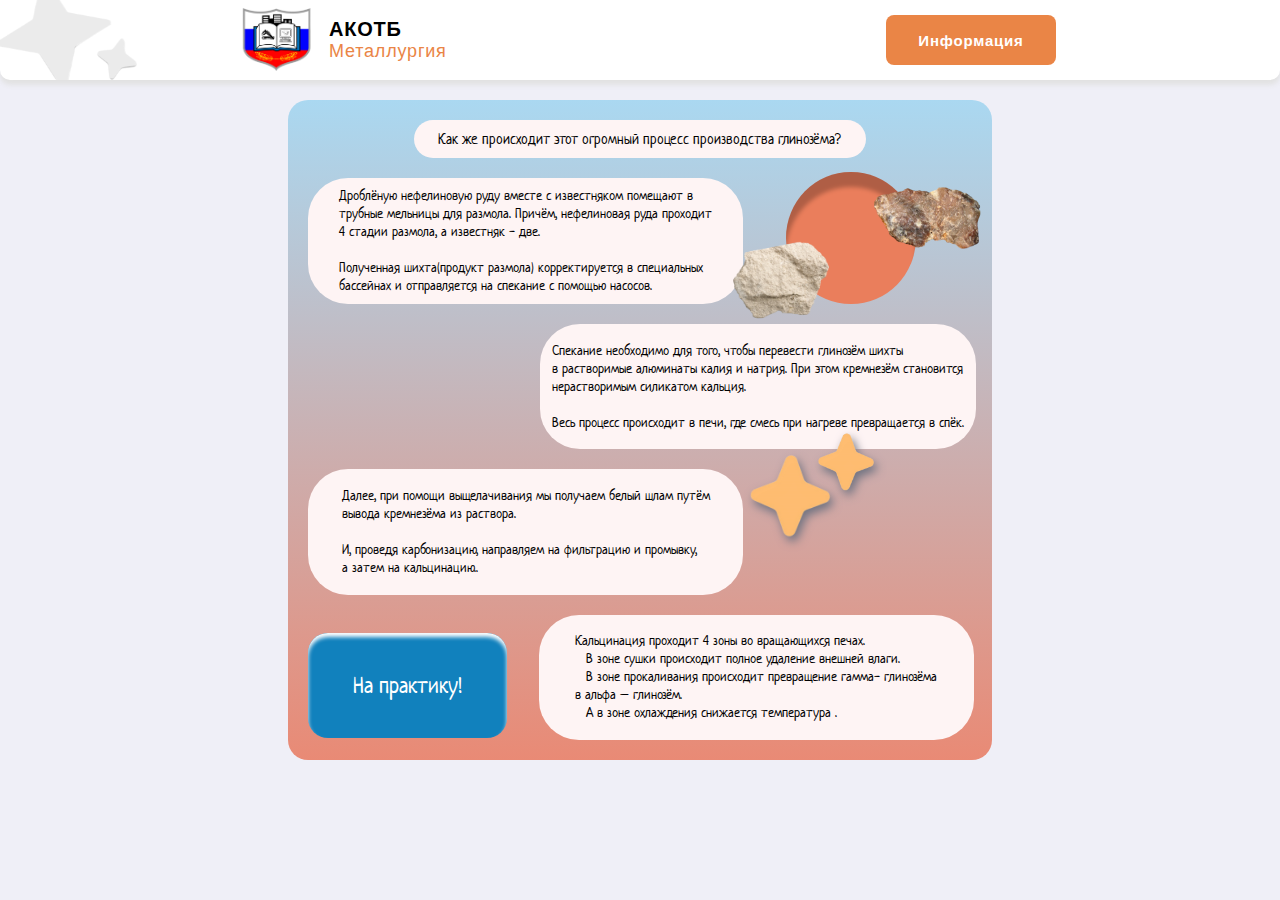
<file: ansv.html>
<!DOCTYPE html>
<html lang="en">
<head>
    <meta charset="UTF-8">
    <meta name="viewport" content="width=device-width, initial-scale=1.0">
    <link rel="stylesheet" href="style.css">
    <link rel="stylesheet" href="reset.css">
    <link rel="stylesheet" href="ansv.css">
    <link rel="icon" href="img/gerb.png">
    <title>Всё о глинозёме</title>
</head>
<body>
    <div class="main_content">
    <div>
            <header>
                <img src="img/header.png" alt="" srcset="" width="410">
                <div class="container">
                        <div style="display: flex;">
                            <img src="img/gerb.png" alt="" width="100">
                            <div class="text">
                                <h1>АКОТБ</h1>
                                <p>Металлургия</p>
                            </div>
                        </div>
                    <div>
                        <button onclick="showInfo()" class="btn"><h2>Информация</h2></button>
                    </div>
                </div>
            </header>

            <main>
                <div class="main_slide " id="inform">
                    <div class="s1"><span>Как же происходит этот огромный процесс производства глинозёма?</span></div>
                    <div class="d1">
                        <div class="s2_span"><span>Дроблёную нефелиновую руду вместе с известняком помещают в <br>трубные мельницы для размола.
                             Причём, нефелиновая руда проходит<br> 4 стадии размола, а известняк - две.<br><br>
                            Полученная шихта(продукт размола) корректируется в специальных<br> бассейнах и отправляется на спекание с помощью насосов.</span></div>
                        <div class="s2_pic">
                            <div class="krug">
                                <img src="img/izv.png" alt="" width="180" class="k1">
                                <img src="img/nef.png" alt="" width="220" class="k2">
                            </div>
                        </div>
                    </div>

                    <div class="d2">
                        <div class="s2_span"><span>Спекание необходимо для того, чтобы перевести глинозём шихты<br>
                             в растворимые алюминаты калия и натрия. При этом кремнезём становится<br> нерастворимым силикатом кальция.<br><br>
                            Весь процесс происходит в печи, где смесь при нагреве превращается в спёк.</span></div>
                    </div>

                    <div class="d1">
                        <div class="s2_span"><span>Далее, при помощи выщелачивания
                             мы получаем белый шлам путём<br> вывода кремнезёма из раствора.<br><br>
                             И, проведя карбонизацию, 
                             направляем на фильтрацию и промывку,<br> а затем на кальцинацию..</span></div>
                            <div class=""><img src="img/star.png" alt="" width="100" style="
                                -webkit-filter: drop-shadow(3px 5px 5px #707381);
                                filter: drop-shadow(3px 5px 5px #707381)";></div>
                            <div class=""><img src="img/star.png" alt="" width="70" style="position: relative; top: -20px; right: 30px;
                                -webkit-filter: drop-shadow(3px 5px 5px #707381);
                                filter: drop-shadow(3px 5px 5px #707381);"></div>
                    </div>

                    <div class="d3" style="display: flex; justify-content: space-between;">
                        <button id="pract" onClick="alert()"><span>На практику!</span></button>
                        <div class="s2_span"><span>Кальцинация проходит 4 зоны во вращающихся печах.<br>
                            &ensp; В зоне сушки происходит полное удаление внешней влаги.<br>
                            &ensp;  В зоне прокаливания происходит превращение гамма- глинозёма<br> в альфа – глинозём.<br>
                            &ensp;  А в зоне охлаждения снижается температура .</span></div>
                        <div class=""></div>
                    </div>

                </div>

                <div class="main_test1 display" id="q1">
                    <div class="test_zad">
                        <p>Добро пожаловать на первый этап производства глинозёма! <br><br>
                            Тут нам предстоит выбрать верное количество размола руды и известняка,
                           и запустить процесс. <br><br> 
                           
                           Не упускайте из виду ⭐, спрятанные в кнопке “Информация”, возможно, они подскажут верное решение задачи.
                        </p>
                    </div>
                    <div class="test_q1">
                    <img src="img/vol.jpg" alt="" style="opacity: 0.8; width: 100%; height: 100%; object-fit: cover;">
                        <div class="test_vars">
                            <button id="correct">4 стадии для руды и 2 для известняка</button>
                            <button id="wrong1">2 стадии для руды и 4 для известняка</button>
                            <button id="wrong2">руда измельчается в 4 стадии, а известняк не подлежит размолу🤥</button>
                            <button id="wrong3">1 стадия для руды и 3 для известняка</button>
                        </div>
                    <button class="otvet" id="otvet" disabled>Начать этап размола</button>
                    </div>
                </div>
                
                <div class="main_test1 display" id="q2">
                    <div class="test_zad">
                        <p>Замечательно, вы справились с размолом!⭐<br><br>
                            После него, нашу смесь прогрели и превратили в спёк. <br><br> 
                           
                           Двигая ползунок, разместите его в диапазоне температуры до которой мы должны охладить спёк перед тем, как поместить его в специальный холодильник.
                        </p>
                    </div>
                    <div class="test_q2 ">
                        <img src="img/moroz.jpg" alt="" style="opacity: 0.8; width: 100%; height: 100%; object-fit: cover;">
                            <div class="test_vars" style="height: 100%; width: 100%;">
                                <!-- <div class="slidecontainer"> -->
                                    <div class="rang" style="width: 20%; height: 30vw; position: absolute; top: 0.5vw; right: 30%;">
                                        <div class="var" id="v0"><p style="color: black;   font-size: 1.5vw;">1300С</p></div>
                                        <div class="var" id="v1"><p style="color: black;   font-size: 1.5vw;">1000С</p></div>
                                        <div class="var" id="v2"><p style="color: black;   font-size: 1.5vw;">800С</p></div>
                                    </div>
                                    <input type="range" min="0" max="2" value="0" step="1" class="slider" id="myRange">
                            </div>
                        <button class="otvet" id="otvet2" style="margin-top: 5%; margin-right: 20%;">❄️Остудить❄️</button>
                        </div>
                </div>

                <div class="main_test1 display" id="q3">
                    <div class="test_zad">
                        <p>Ура! Продолжаем!⭐<br><br>
                            Избавляемся от вредного кремнезёма,
                             пугая его страшной формулой и выводим гидроксид алюминия из раствора в осадок.<br><br>
                             Переместите недостающий элемент обратно в формулу!
                        </p>
                    </div>
                    <div class="test_q2 ">
                        <img src="img/formula.jpg" alt="" style="opacity: 0.8; width: 100%; height: 100%; object-fit: cover;">
                            <div class="test_vars1" style="height: 100%; width: 100%;">
                                    <div class="" style="width: 20%; height: 30vw; position: absolute; top: 0.5vw; right: 30%;    height: 5%;">
                                        <div class="var1 draggable" draggable="true"><p style="color: black;   font-size: 1.5vw; font-family: 'neu';">NaAlO2</p></div>
                                        <div class="var1 draggable" draggable="true"><p style="color: black;   font-size: 1.5vw; font-family: 'neu';">NaOH(11)</p></div>
                                        <div class="var1 draggable" draggable="true"><p style="color: black;   font-size: 1.5vw;font-family: 'neu';">Al(OH)3</p></div>
                            </div>
                            <div>
                                <div class="formula"><p style="color: black; font-size: 1.3vw; font-family: 'neu';">NaAlO2 + 2H2O →  NaOH(11) +</p>
                                    <div id="dropzone">_____</div></div>
                            </div>
                        <button class="otvet" id="otvet3" style="margin-top: -5%; margin-right: 20%; height: 15%; font-family: 'neu';">ВЫВЕСТИ ОСАДОК</button>
                        </div>
                </div>
                </div>

                <!-- <div class="main_test1 display" id="q4">
                    <div class="test_zad">
                        <p>Завершаем нашу практику, последний рубеж!⭐<br><br>
                            На участке кальцинации осуществляется прокаливание гидроксида алюминия. Материал проходит ряд температурных зон. <br><br> 
                            Меняя варианты местами, расположите зоны в правильном порядке, удачи!
                        </p>
                    </div>
                    <div class="test_q2 ">
                        <img src="img/calci.jpg" alt="" style="opacity: 0.8; width: 100%; height: 100%; object-fit: cover;">
                            <div class="test_vars" style="height: 100%; width: 100%;">
                                    <div>
                                        <div class="step"><p style="color: black;">1</p></div>
                                        <div class="step"><p style="color: black;">1</p></div>
                                        <div class="step"><p style="color: black;">1</p></div>
                                        <div class="step"><p style="color: black;">1</p></div>
                                    </div>
                        <button class="otvet" style="margin-top: -15%; margin-right: 10%;">ПОДТВЕРДИТЬ</button>
                        </div>
                    </div>
                </div> -->

                        <div id="popup" class="popup" onclick="closeInfo()">
                            <div class="popup-content" onclick="event.stopPropagation()">
                                <h2>Информация по технологическому процессу</h2>
                                <p>⭐Не стесняйтесь использовать для решения задач!⭐</p><br>
                                <div class="popup_info" style="line-height: 1.1vw;"><p>
                                    Куски нефелиновой руды и известняка сначала помещают в трубные мельницы для размола 
                                    в присутствии воды. <br>
                                    ⭐После прохода опредленных стадий размола(для руды 4, для известянка 2), 
                                    смесь корректируется в специальных бассейнах,
                                    после чего направляется на спекание с помощью насосов. <br>
                                    <br>
                                    При спекании глинозём обязательно должен стать растворимым в натрии и калии,
                                    а кремнезём напротив, становится нерастворимым силикатом кальция.
                                    Происходит это в печи, где смесь прогревается и превращается в спёк.<br><br>
                                    
                                    
                                    ⭐Когда спёк остывает в печи, его темпеаратуру снижают до 900-1100С с помощью воздуха.<br>
                                    Затем помещают в специальный холодильник для окончательного охлаждения.<br>
                                    После чего спёк размельчают в дробилке и очищаются от пыли и выщелачивают.<br><br>
                                    
                                    Выщелачивание осуществляется двумя способами: проточный или агитационный.
                                    Получаем из процесса алюминатный раствор, который подвергается обескремниванию, 
                                    для удаления вредного кремнезёма. <br><br>
                                    
                                    В результате получаем белый шлам, который используется для приготовления шихты, 
                                    а очищенный алюминатный раствор подаётся на карбонизацию.<br><br>
                                    ⭐Выводим гидроксид алюминия из раствора в осадок(Na Al O2 + 2H2O → Al (OH)3 + Na OH (11)) и проведя карбонизацию, 
                                    направляем на фильтрацию и промывку, а затем на кальцинацию.<br><br>
                                    
                                    ⭐Кальцинация проходит в трубчатых вращающихся печах, которые условно делятся на 
                                    четыре зоны: сушка, кальцинация, прокалка, охлаждение.<br>
                                    Полученный глинозём из холодильников подается в пневмокамерные насосы, распределяется по 
                                    силосам склада, а затем оправляется потребителям. 
                                </div><br>
                                <button id="closeBtn" class="btn">Закрыть</button>
                            </div>
                        </div>
                    </div>
                    <div class="main_cont2" style="display: none;">
                        <img src="img/Rectangle 5876.png" alt="">
                    </div>
                    
            </main>
    

    <div class="over display" id="ov" style="margin-top: 100px;">
        <h1 style="font-family: 'neu'; margin-top: 40px; color: rgb(94, 43, 43); font-size: 2vw;">
            Поздравляем, вы справились с нашей небольшой практикой!
        </h1>
        <div class="akotb">
            <p style="font-family: 'neu'; margin-top: 40px; color: rgb(94, 43, 43); font-size: 1.6vw;">
                Однако не спешите убегать, ознакомьтесь подробнее со специальностями на сайте нашего образовательного учреждения!
            </p><br>
            <a href="https://agkotib.ru/" style="text-decoration: none; color: #fff;">
                <button class="btn">
                    <p style="font-family: 'neu';font-size: 1.6vw;color: #fff;">Ознакомиться</p></button></a>
        </div><br>
        <a href="index.html" style="text-decoration: none; color: #fff;">
            <button class="btn">
                <p style="font-family: 'neu';font-size: 1.6vw;color: #fff;">На главную</p></button></a>
    </div>
</div>
    <div class="wrongs display" id="wrongs">
        <span>Ой, ответ неверный, может стоит обратиться к кнопке "Информация"?</span>
        <button id="close">Понятно!</button>
    </div>
</div>
<div class="hidden_content">
    <h1>Сайт ещё не готов для мобильных версий,<br> приносим извинения!</h1>
    <img src="img/fre.png" alt="" width="200">
</div>
    <script>
//открытие и закрытие всплывабщего окна
        const popup = document.getElementById('popup');
        const closeBtn = document.getElementById('closeBtn');

        function showInfo() {
        popup.style.display = 'flex';          
             }

        function closeInfo() {
            popup.style.display = 'none';
            }

        popup.addEventListener('click', function(event) {
            if (event.target === this) {
            closeInfo();
            }
        });

        closeBtn.addEventListener('click', closeInfo);

//плавное появление блоков при загрузке
        document.addEventListener('DOMContentLoaded', function(){
            var tranzBB = document.querySelectorAll('.transition');
            var windowHeight = window.innerHeight;
            function fadeInTranz(){
                for (var i =0; i<tranzBB.length; i++){
                    var tranz=tranzBB[i];
                    var tranzPosition = tranz.getBoundingClientRect().top;

                    if(tranzPosition<windowHeight){
                        tranz.classList.add('fade-in');
                    }
                }
            }
            window.addEventListener('scroll', fadeInTranz);
            fadeInTranz();
        });
//переходы между заданиями и блоками
        const inform = document.getElementById('inform');
        const wrongs = document.getElementById('wrongs');
        const close = document.getElementById('close');
        const q1 = document.getElementById('q1');
        const q2 = document.getElementById('q2');
        const q3 = document.getElementById('q3');
        const ov = document.getElementById('ov');
            function alert(){
                inform.classList.add('display');
                q1.classList.remove('display');
            }
//функционал к первому вопросу, тут мы активируем кнопку перехода и меняем классы неправильных кнопок после выбора верной кнопки
        const corrB = document.getElementById('correct');
        const wrongB1 = document.getElementById('wrong1');
        const wrongB2 = document.getElementById('wrong2');
        const wrongB3 = document.getElementById('wrong3');
        const otvet = document.getElementById('otvet');
        otvet.disabled = true;
        corrB.addEventListener('click',()=>{
            wrongB1.style.opacity = '0.5';
            wrongB2.style.opacity = '0.5';
            wrongB3.style.opacity = '0.5'; 
            otvet.disabled = false;
        });
        wrongB1.addEventListener('click',()=>{
            wrongs.classList.remove('display');
            otvet.disabled = true;
            close.addEventListener('click',()=>{
                wrongs.classList.add('display');
        });
        });
        wrongB2.addEventListener('click',()=>{
            wrongs.classList.remove('display');
            otvet.disabled = true;
            close.addEventListener('click',()=>{
                wrongs.classList.add('display');
        });
        });
        wrongB3.addEventListener('click',()=>{
            wrongs.classList.remove('display');
            otvet.disabled = true;
            close.addEventListener('click',()=>{
                wrongs.classList.add('display');
        });
        });
        otvet.addEventListener('click',()=>{
            q1.classList.add('display');
            q2.classList.remove('display');
        });
//функционал второго вопроса, тут мы принимаем значение из ползунка и в зависимости от него, активруем кнопку перехода
        const otvet2 = document.getElementById('otvet2');
        const slider = document.getElementById('myRange');
        const v0 = document.getElementById('v0');
        const v1 = document.getElementById('v1');
        const v2 = document.getElementById('v2');


        slider.addEventListener('input', ()=>{
            const curvalue = slider.value;
            switch(curvalue){
                case '0':
                    wrongs.classList.remove('display');
                    otvet2.disabled = true;
                    close.addEventListener('click',()=>{
                        wrongs.classList.add('display');
                    });
                    break;
                case '1':
                    otvet2.disabled = false;
                    break;
                case '2':
                    wrongs.classList.remove('display');
                    otvet2.disabled = true;
                    close.addEventListener('click',()=>{
                        wrongs.classList.add('display');
                    });
                    break;
            }
        });

        otvet2.addEventListener('click',()=>{
            q2.classList.add('display');
            q3.classList.remove('display');
        });
//функционал 4 вопроса, используем drag&drop чтобы перемещать элементы по блокам
document.addEventListener('DOMContentLoaded', () => {
  const draggables = document.querySelectorAll('.draggable');
  const dropzone = document.getElementById('dropzone');
  const correctElement = 'Al(OH)3';
  let originalParent, originalIndex;
  const otvet3 = document.getElementById('otvet3');
  draggables.forEach(draggable => {
    draggable.addEventListener('dragstart', (event) => {
      originalParent = draggable.parentNode;
      originalIndex = Array.from(originalParent.children).indexOf(draggable);
      event.dataTransfer.setData('text/plain', draggable.textContent.trim());
    });

    draggable.addEventListener('dragend', (event) => {
      if (draggable.parentNode !== dropzone) {
        originalParent.insertBefore(draggable, originalParent.children[originalIndex]);
      }
    });
  });

  dropzone.addEventListener('dragover', (event) => {
    event.preventDefault();
  });

  dropzone.addEventListener('drop', (event) => {
    event.preventDefault();

    // Получаем текст элемента, который был перетащен
    const droppedText = event.dataTransfer.getData('text/plain');

    // Проверяем, является ли этот элемент правильным
    if (droppedText === correctElement) {
      dropzone.textContent = ` ${droppedText}`;
      otvet2.disabled = false;
              otvet3.addEventListener('click',()=>{
            q3.classList.add('display');
            ov.classList.remove('display');
        });
    } else {
      dropzone.textContent = 'Неправильный элемент! Попробуйте снова.';
      otvet2.disabled = true;
      setTimeout(() => {
        dropzone.textContent = '______';
        // Возвращаем элементы в исходные позиции
        draggables.forEach(draggable => {
          if (draggable.parentNode === dropzone) {
            originalParent.insertBefore(draggable, originalParent.children[originalIndex]);
          }
        });
      }, 2000);
    }
  });
});

    </script>
</body>
</html>
</file>
<file: style.css>
@font-face {
	font-family: 'neu'; 
	src: local('neu'),
		url(./fonts/Neucha/Neucha.ttf); 
}

body{
    background-color: rgb(239, 239, 247);
    color: black;
}

header{
    width: 100%;
    height: 80px;
    margin: 0 auto;
    border-bottom-left-radius: 10px;
    border-bottom-right-radius: 10px;
    background-color: rgb(255, 255, 255);
    box-shadow:0px 5px 5px rgb(226, 226, 226);
    /* display: flex; */
    /* background-image: url(img/header.png); */
}
.container{
    width: 65%;
    height: 100%;
    /* background-color: rgb(175, 175, 175); */
    margin: 0 auto;
    display:flex;
    align-items: center;
    justify-content: space-between;
}

.main_container{
    width: 65%;
    height: 100%;
    /* background-color: rgb(175, 175, 175); */
    margin: 0 auto;
    display:flex;
    align-items: center;
    flex-direction: column;
}
header img:not(.container img) {
    position: absolute;
}
.text{
    margin-left: 5px;
    display: flex;
    flex-direction: column;
    text-align: left;
    justify-content: center;
}
.main_pic{
    width: 100%;
    /* margin: 0 auto; */
    margin-top: 10px;
    /* cursor: pointer; */
}
.career{
    /* margin-top: 30px; */
    width: 100%;
    height: 400px;
    background-color: rgb(255, 255, 255);
    border-radius: 20px;
    position: relative;
    box-shadow:0px 5px 5px rgb(226, 226, 226);
    display: flex;
}
main a{
    display: flex;
    /* align-items: center;
    margin: 0 auto; */
    justify-content: center;
}
h1:not(.bloks h1){
    font-size:20px;
}
p{
    font-size:18px;
    color: rgb(234, 133, 70);  
}
h1 span{
    color: rgb(255, 33, 33);
}
.btn{
    width: 170px;
    height: 50px;
    background-color: rgb(234, 133, 70);
    border-radius: 8px;
    color: rgb(255, 255, 255);
    cursor: pointer;
    font-size: 10px;
}
.star1{
    position: absolute;
    transform: rotate(11deg);
    top: -25px;
    right: 30px;
}
.star2{
    position: absolute;
    transform: rotate(-13deg);
    top: 280px;
    left: -20px;
}
.text1{
    width: 43%;
    height: 70%;
    padding: 40px;
    color: black;
    font-size: 1.8vw;
    font-family: "neu";
}
.bloks{
    /* display: inline-block; */
    width: 50%;
    display: flex;
    justify-content: space-around;
    flex-wrap: wrap;
    /* position: relative; */
    margin-top: 60px;
}
.bloks h1{
    font-size: 1.4vw;
    font-family: "neu";
    color: rgb(49, 49, 49);
}
.bloks div{
    display: flex;
    flex-basis: 30%;
    height: 100px;
    /* margin: 5px; */
    /* background-color: #c7beb1; */
    text-align: center;
    justify-content: center;
    align-items: center;
    border-radius: 10px;
}
.car1{
    transform: rotate(-17deg);
    position: relative;
    right: -20px;
    background-color: #9AB5EB;
}
.car2{
    transform: rotate(6deg);
    background-color: #CF90D4;
}
.car3{
    transform: rotate(-7deg);
    background-color: #CB6D6D;
}
.car4{
    transform: rotate(-10deg);
    background-color: #F6EC90;
}
.car5{
    transform: rotate(16deg);
    background-color: #AAE9B4;
    position: relative;
    top: -20px;
}
.car6{
    transform: rotate(7deg);
    background-color: #F1B398;
}
.popup {
    position: fixed;
    top: 0;
    left: 0;
    width: 100%;
    height: 100%;
    background-color: rgba(0, 0, 0, 0.7);
    display: none;
    justify-content: center;
    align-items: center;
    z-index: 2;
} 
.popup p{
    color: rgb(59, 59, 59); 
    font-family: "neu"; 
    padding: 10px;
}
.popup h2{
    color: rgb(59, 59, 59); 
    font-family: "neu"; 
}
.popup-content {
    width: 50%;
    background-color: #fff;
    padding: 20px;
    border-radius: 20px;
}
.popup_info{
    padding: 5px;
    border-radius: 20px;
    background-color: #eff1f7;
}
.transition{
    opacity: 0;
    transform: translateY(10px);
    transition: opacity 0.5s, transform 1s;
}
.fade-in{
    opacity: 1;
    transform: translateY(0);
}
#closeBtn{
    margin-right: auto;
    font-size: 15px;
}
.hidden_content{
    text-align: center;
    display: none;
    margin-top: 20%;
}
@media(max-width: 1210px){
    .main_content{
        display: none;
    }
    .hidden_content{
        display: block;
    }
}
</file>
<file: ansv.css>
.main_slide{
   width: 55%;
   height: 100%;
   border-radius: 20px;
   background: linear-gradient(180deg, #AAD8F1 0%, #E98A75 100%);
   margin: 0 auto;
   margin-top: 20px;
   padding: 20px;
   margin-bottom: 20px;
}
.s1{
   width: 68%;
   height: 3vw;
   margin: 0 auto;
   background: #FEF4F4;
   border-radius: 41px;
   display: flex;
   text-align: center;
   justify-content: center;
   align-items: center;
}
span{
   font-family: "neu";
   font-size: 1.2vw;
}
.d1{
   display: flex;
}
.s2_span span{
   font-size: 1.1vw;
}
.s2_span{
   width: 34vw;
   height: 9.8vw;
   background-color: #FEF4F4;
   border-radius: 40px;
   display: flex;
   justify-content: center;
   align-items: center;
   margin-top: 20px;
}
.s2_pic{
   width: 30%;
   margin-left: 2%;
   margin-top: 2%;
   /* background-color:#a3a3a3; */
}
.krug{
   margin-left: 30px;
   width: 65%;
   height: 100%;
   border-radius: 50%;
   background-color: #EA7E5C;
   box-shadow: inset 0px 15px 4px rgba(0, 0, 0, 0.25);
   position: relative;
}
.krug img{
   position: absolute;
}
.k1{
   top: 60px;
   right: 70px;
}
.k2{
   left: 80px;
}
.d2{
   display: flex;
   position: relative;  
   right: -35%;
}
#pract{
   color: rgb(255, 255, 255);
   cursor: pointer;
   width: 30%;
   height: 105px;
   background: #1181bd;
   box-shadow: inset 0px 4px 4px rgb(255, 255, 255);
   border-radius: 20px;
   margin-top: 3vw;
}
button span{
   font-size: 1.8vw;
}
#pract:hover{
   background: #2a68a1;
   box-shadow: inset 0px 4px 4px rgba(0, 0, 0, 0.25);
}
.d3 div{
   position: relative;  
   right: -2.5%;
}

.main_test1 {
      width: 55%;
      height: 600px;
      margin: 20px auto 0;
      padding: 20px;
      display: flex;
      position: relative;
}
      
.test_zad {
      width: 35%;
      height: 18vw;
      border-radius: 20px;
      position: absolute;
      margin-top: 50px;
      background: #FFFFFF;
      box-shadow: inset 0px 4px 4px rgba(0, 0, 0, 0.25);
      z-index: 1;
      padding: 20px;
}
.test_zad p{
   color: black;
   font-family: "neu";
   font-weight: 400;
   font-size: 1.1vw;
   line-height: 1.2vw;
}
      
.test_q1 {
      width: 83%;
      height: 100%;
      background-color: #ffffff;
      border-radius: 60px;
      z-index: 0;
      overflow: hidden;
      margin-left: 150px;
      position: relative;
      display: flex;
      justify-content: flex-end;
      align-items: center;
}
.test_q2 {
      width: 70%;
      height: 100%;
      background-color: #ffffff;
      border-radius: 60px;
      z-index: 0;
      overflow: hidden;
      margin-left: 150px;
      position: relative;
      display: flex;
      justify-content: flex-end;
      align-items: center;
}
      
.test_vars {
      display: flex;
      flex-wrap: wrap;
      justify-content: flex-end;
      align-items: center;
      margin-right: 20px;
      width: 70%;
      position: absolute;
      top: 10%;
}
      
.test_vars button {
      width: 45%;
      height: 130px;
      background: #ffffff;
      box-shadow: inset 0px 4px 4px rgba(0, 0, 0, 0.25);
      cursor: pointer;
      margin: 5px;
      border-radius: 20px;
      padding: 10px;
      color: black;
      font-family: "neu";
      font-weight: 400;
      font-size: 1.1vw;
      line-height: 1.2vw;
}
/* .test_vars button:hover{
   background: #bdbed0;
   box-shadow: inset 0px 4px 4px rgba(255, 255, 255, 0.25);
} */
.otvet{
   position: absolute;
   top: 65%;
   right: 13%;
   width: 45%;
   height: 20%;
   background: #465989;
   box-shadow: inset 0px 4px 4px rgba(255, 255, 255, 0.25);
   border-radius: 20px;
   cursor: pointer;
   color: rgb(255, 255, 255);
   font-family: "neu";
   font-weight: 400;
   font-size: 2vw;
}
.otvet:hover{
   background: #e4703f;
   box-shadow: inset 0px 4px 4px rgba(255, 255, 255, 0.25);
}

.display{
   display: none;
}
.opacity{
   opacity: 0.5;
}
.slider {
   -webkit-appearance: none;  /* Override default CSS styles */
   appearance: none;
   width: 80%; /* Full-width */
   height: 7%; /* Specified height */
   background: radial-gradient(rgb(167, 36, 36), rgb(32, 32, 157)); /* Grey background */
   outline: none; /* Remove outline */
   -webkit-transition: .2s; /* 0.2 seconds transition on hover */
   transition: opacity .2s;
   transform: rotate(-90deg); /* Поворачиваем на 90 градусов для вертикали */
   border: solid white 4px;
   border-radius: 20px;
   position: absolute;
   top: 30%;
   right: -30%;
}

/* The slider handle (use -webkit- (Chrome, Opera, Safari, Edge) and -moz- (Firefox) to override default look) */
.slider::-webkit-slider-thumb {
   -webkit-appearance: none; /* Override default look */
   appearance: none;
   background-image: url(img/snej.png);
   background-size: cover;
    width: 45px; 
   height: 45px; 
   /*background: #4CAF50; Green background */
   cursor: pointer; /* Cursor on hover */
   border-radius: 50%;
   border:solid #e7f1f7  4px;
}

.slider::-moz-range-thumb {
   width: 45px; 
   height: 45px; 
   background-image: url(img/snej.png);
   background-size: cover;
   /* background: #4CAF50;  */
   cursor: pointer; /* Cursor on hover */
   border-radius: 50%;
   border:solid #e7f1f7  4px;
}
.scobki{
   height: 30%;
}
.var{
   width: 100%;
   background: #e7f1f7;
   height: 20%;
   margin-top: 15%;
   border-radius: 20px;
   text-align: center;
   align-items: center;
   padding: 20%;
}

button:active{
   background-color: #7d89a7;
   color: #fff;
   transform: translateY(1px);
}
.wrongs{
   width: 20%;
   height: 10%;
   border: solid rgb(48, 50, 67) 4px;
   border-radius: 20px;
   position: absolute;
   top: 20%;
   left: 40%;
   background: #FFFFFF;
   color: black;
   font-family: 'neu';
   text-align: center;
   z-index: 1;
   align-items: center;
   padding: 10px;
}
.var1{
   width: 100%;
   background: #e7f1f7;
   height: 110%;
   margin-top: 15%;
   border-radius: 20px;
   text-align: center;
   align-items: center;
   /* padding: 20%; */
}
.formula{
   width: 60%;
   background: #e7f1f7;
   height: 80px;
   position: absolute;
   top: 30%;
   right: 5%;
   text-align: center;
   justify-content: center;
   align-items: center;
   padding: 2%;
   border: solid 5px rgb(91, 83, 123);
   border-radius: 20px;
}
.test_vars1 {
   /* display: flex;
   flex-wrap: wrap;
   justify-content: flex-end; */
   align-items: center;
   margin-right: 20px;
   width: 70%;
   height: 100%;
   position: absolute;
   top: 10%;
}
.over{
   margin: 0 auto;
   background: rgb(255, 255, 255);
   width: 60%;
   height: 350px;
   border: 4px dotted rgb(135, 154, 224);
   border-radius: 20px;
   text-align: center;
}
</file>
